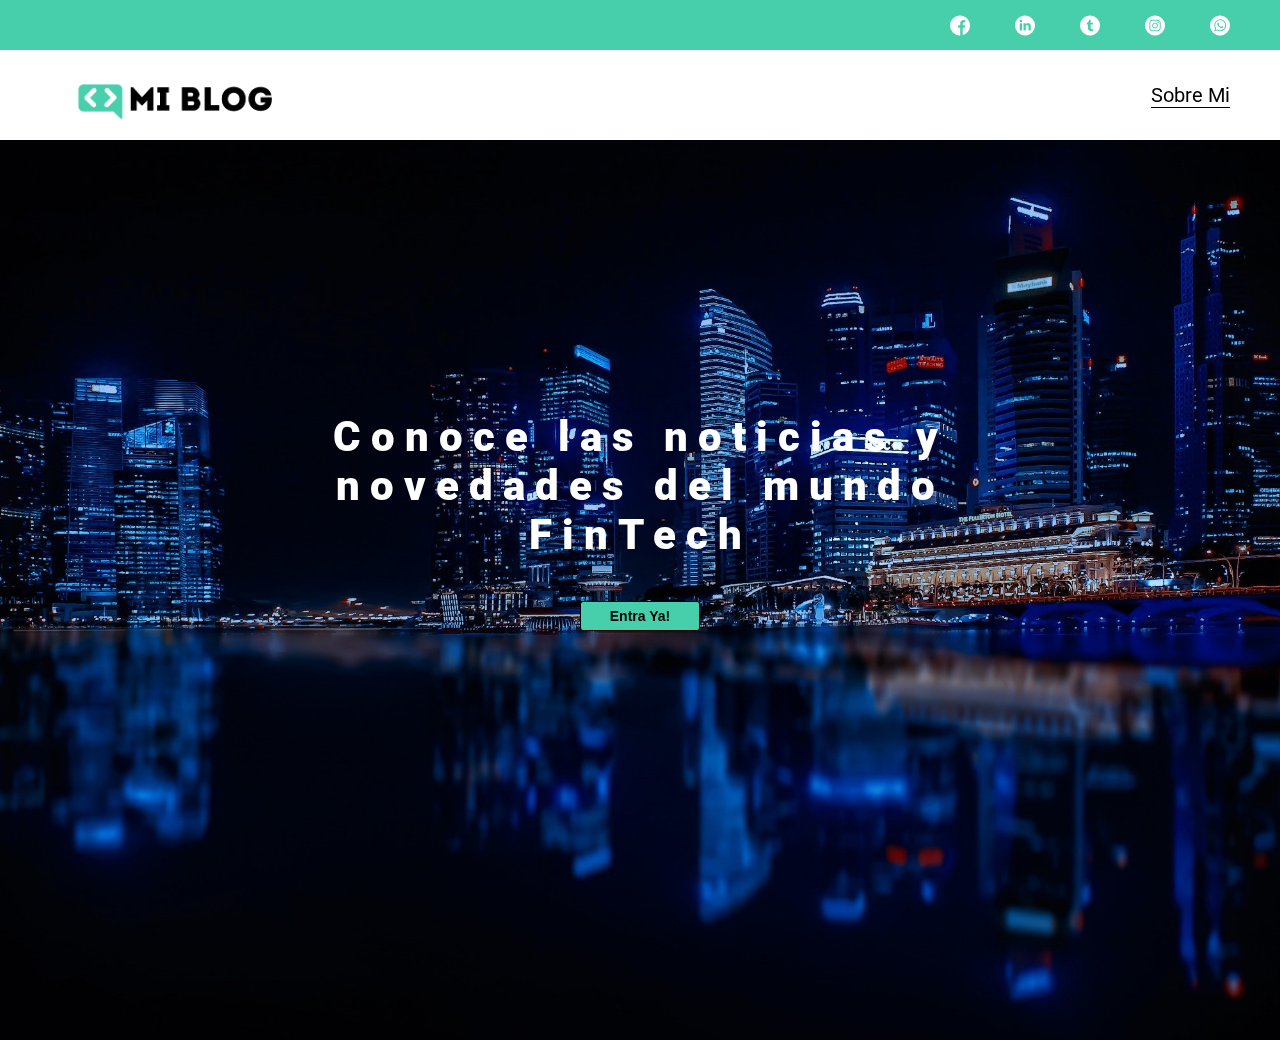
<file: index.html>
<!DOCTYPE html>
<html lang="en">
<head>
    <meta charset="UTF-8">
    <meta name="viewport" content="width=device-width, initial-scale=1.0">
    <meta http-equiv="X-UA-Compatible" content="ie=edge">
    <title>Mi Blog</title>
    <link rel="stylesheet" href="./css/main.css">
    <link rel="stylesheet" href="./css/font/flaticon.css">
    <link rel="stylesheet" href="./css/media-queries.css">
</head>
<body>
    <header class="header">
        <section class="header__redes">
            <div class="header__redes--icons">
                <a href="/"><span class="flaticon-001-facebook"></span></a>
                <a href="/"><span class="flaticon-010-linkedin"></span></a>
                <a href="/"><span class="flaticon-002-twitter"></span></a>
                <a href="/"><span class="flaticon-011-instagram"></span></a>
                <a href="/"><span class="flaticon-003-whatsapp"></span></a>
            </div>
        </section>
        <nav class="header__menu">
            <section class="header__menu--logo">
                <a href="index.html"> <img src="./assets/img/Logo-negro.png" alt="Logo de mi Blog"> </a>
            </section>
            <section class="header__menu--sobremi">
                <a href="./perfil.html">Sobre Mi</a>
            </section>
        </nav>
    </header>
    <main class="main">
        <section class="main__container"> 
            <p class="main__container--titulo">
                Conoce las noticias y novedades del mundo FinTech
            </p>
            <button class="main__container--boton" >
                <a href="./blogs.html">Entra Ya!</a>    
            </button>
           </section> 
    </main>


    
</body>
</html>
</file>
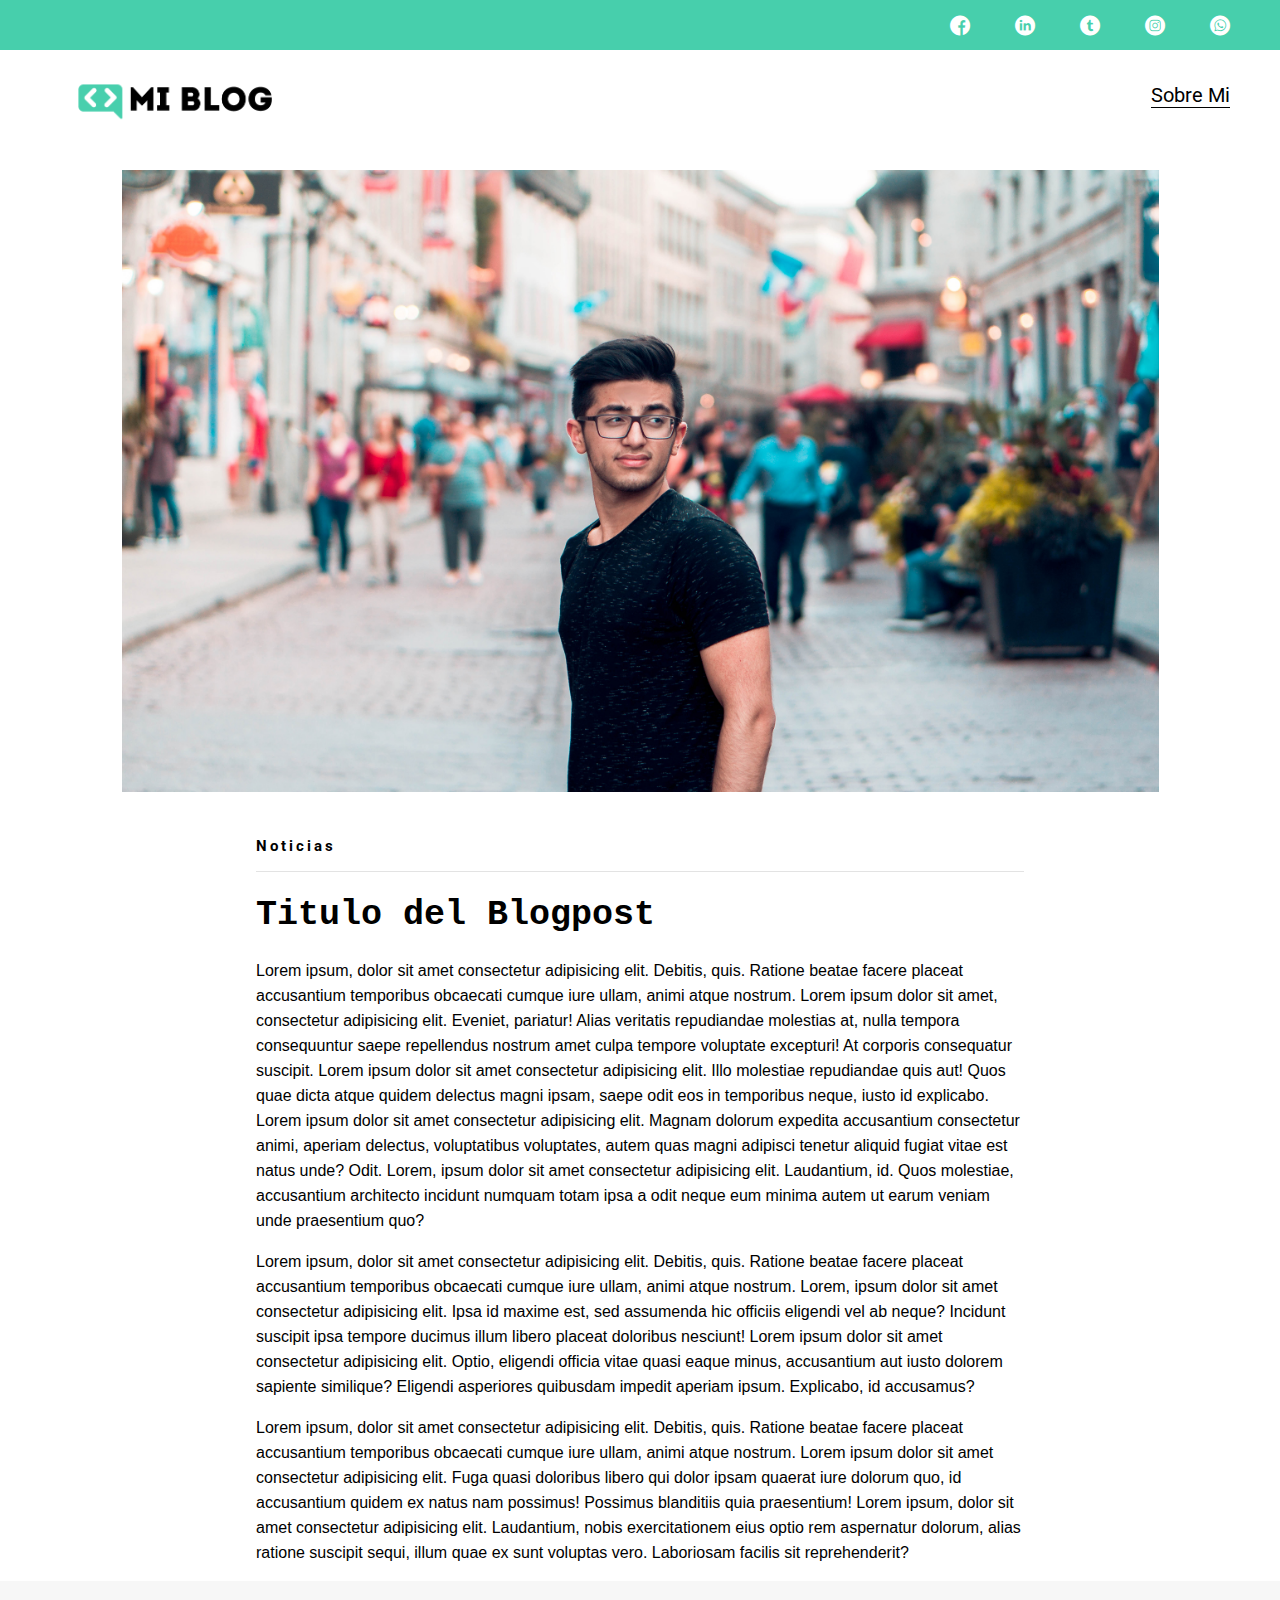
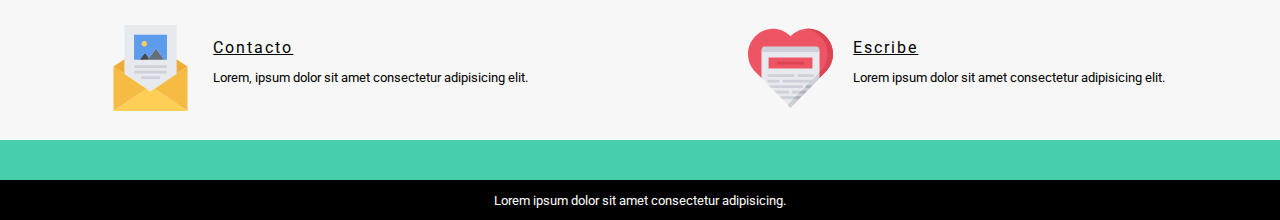
<file: blog.html>
<!DOCTYPE html>
<html lang="en">
<head>
    <meta charset="UTF-8">
    <meta name="viewport" content="width=device-width, initial-scale=1.0">
    <meta http-equiv="X-UA-Compatible" content="ie=edge">
    <title>Mi Blog</title>
    <link rel="stylesheet" href="./css/blog.css">
    <link rel="stylesheet" href="./css/font/flaticon.css">
    <link rel="stylesheet" href="./css/media-queries.css">
</head>
<body>
    <header class="header">
        <section class="header__redes">
            <div class="header__redes--icons">
                <a href="/"><span class="flaticon-001-facebook"></span></a>
                <a href="/"><span class="flaticon-010-linkedin"></span></a>
                <a href="/"><span class="flaticon-002-twitter"></span></a>
                <a href="/"><span class="flaticon-011-instagram"></span></a>
                <a href="/"><span class="flaticon-003-whatsapp"></span></a>
            </div>
        </section>
        <nav class="header__menu">
            <section class="header__menu--logo">
                <a href="index.html"> <img src="./assets/img/Logo-negro.png" alt="Logo de mi Blog"> </a>
            </section>
            <section class="header__menu--sobremi">
                <a href="perfil.html">Sobre Mi</a>
            </section>
        </nav>
    </header>
    <main class="blog__container">
        <section class="main_image">
            <img src="./assets/img/warren-wong-iOWry_4xGmc-unsplash.jpg" alt="">
        </section>
        <section class="noti_titulo">
            <h3>Noticias</h3>
        </section>
        <section class="main_blog">
            <h1>Titulo del Blogpost</h1>
            <div class="parrafos">
                <p>Lorem ipsum, dolor sit amet consectetur adipisicing elit. Debitis, quis. Ratione beatae facere placeat accusantium temporibus obcaecati cumque iure ullam, animi atque nostrum. Lorem ipsum dolor sit amet, consectetur adipisicing elit. Eveniet, pariatur! Alias veritatis repudiandae molestias at, nulla tempora consequuntur saepe repellendus nostrum amet culpa tempore voluptate excepturi! At corporis consequatur suscipit. Lorem ipsum dolor sit amet consectetur adipisicing elit. Illo molestiae repudiandae quis aut! Quos quae dicta atque quidem delectus magni ipsam, saepe odit eos in temporibus neque, iusto id explicabo. Lorem ipsum dolor sit amet consectetur adipisicing elit. Magnam dolorum expedita accusantium consectetur animi, aperiam delectus, voluptatibus voluptates, autem quas magni adipisci tenetur aliquid fugiat vitae est natus unde? Odit. Lorem, ipsum dolor sit amet consectetur adipisicing elit. Laudantium, id. Quos molestiae, accusantium architecto incidunt numquam totam ipsa a odit neque eum minima autem ut earum veniam unde praesentium quo?</div></p>
                <p>Lorem ipsum, dolor sit amet consectetur adipisicing elit. Debitis, quis. Ratione beatae facere placeat accusantium temporibus obcaecati cumque iure ullam, animi atque nostrum. Lorem, ipsum dolor sit amet consectetur adipisicing elit. Ipsa id maxime est, sed assumenda hic officiis eligendi vel ab neque? Incidunt suscipit ipsa tempore ducimus illum libero placeat doloribus nesciunt! Lorem ipsum dolor sit amet consectetur adipisicing elit. Optio, eligendi officia vitae quasi eaque minus, accusantium aut iusto dolorem sapiente similique? Eligendi asperiores quibusdam impedit aperiam ipsum. Explicabo, id accusamus?</p>
                <p>Lorem ipsum, dolor sit amet consectetur adipisicing elit. Debitis, quis. Ratione beatae facere placeat accusantium temporibus obcaecati cumque iure ullam, animi atque nostrum. Lorem ipsum dolor sit amet consectetur adipisicing elit. Fuga quasi doloribus libero qui dolor ipsam quaerat iure dolorum quo, id accusantium quidem ex natus nam possimus! Possimus blanditiis quia praesentium! Lorem ipsum, dolor sit amet consectetur adipisicing elit. Laudantium, nobis exercitationem eius optio rem aspernatur dolorum, alias ratione suscipit sequi, illum quae ex sunt voluptas vero. Laboriosam facilis sit reprehenderit?</p>
            </div>
        </section>
        <section class="main_contacto">
            <div class="main_contacto--contacto">
                <img src="./assets/icons/013-newsletter.svg" alt="">
                <div class="info">
                    <a href="./">Contacto</a>
                    <p>Lorem, ipsum dolor sit amet consectetur adipisicing elit. </p>
                </div>
            </div>
            <div class="main__contacto--escribe">
                <img src="./assets/icons/006-like.svg" alt="">
                <div class="info">
                    <a href="./">Escribe</a>
                    <p>Lorem ipsum dolor sit amet consectetur adipisicing elit. </p>
                </div>
            </div>
        </section>
    </main>
    <footer class="footer">
        <div class="footer__granja"></div>
        <div class="footer__final">Lorem ipsum dolor sit amet consectetur adipisicing.</div>
    </footer>  
</body>
</html>
</file>
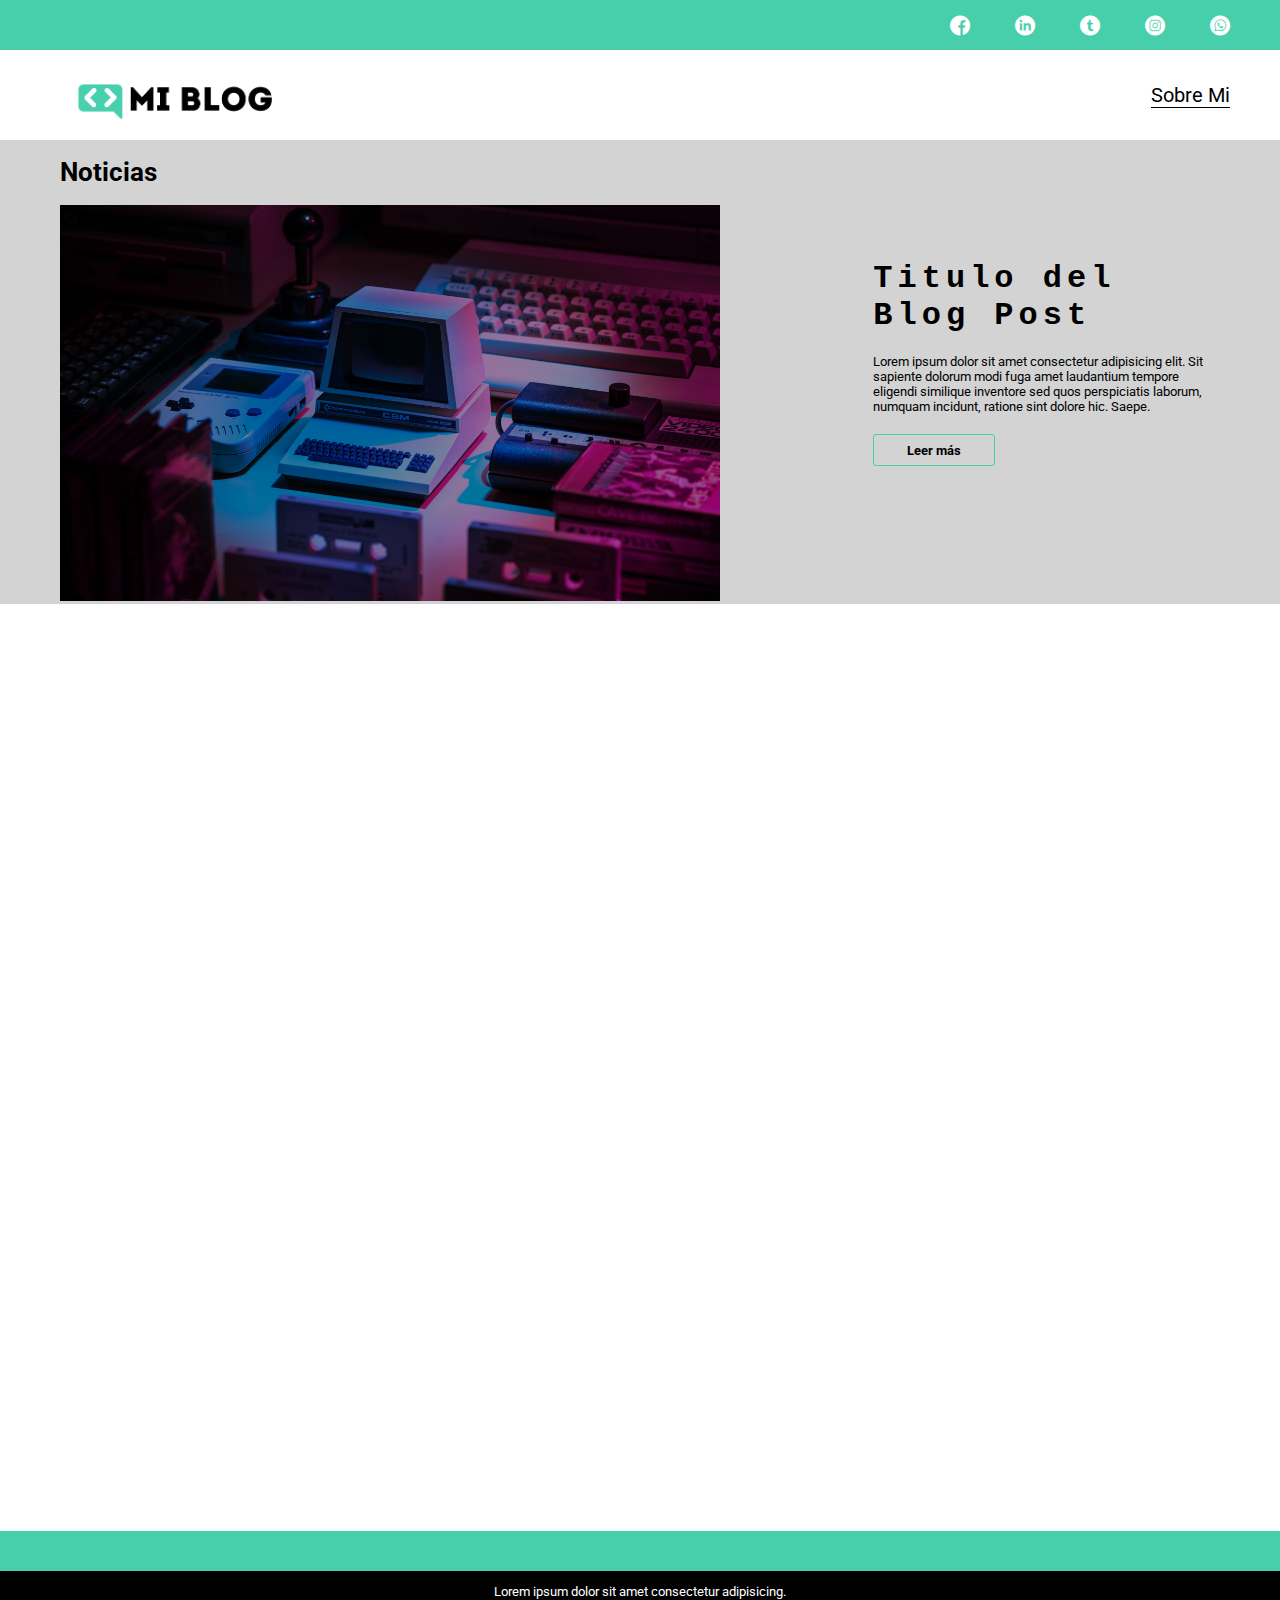
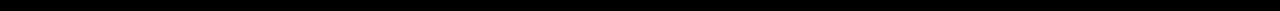
<file: blogs.html>
<!DOCTYPE html>
<html lang="en">
<head>
    <meta charset="UTF-8">
    <meta name="viewport" content="width=device-width, initial-scale=1.0">
    <meta http-equiv="X-UA-Compatible" content="ie=edge">
    <title>Mi Blog</title>
    <link rel="stylesheet" href="./css/blogs.css">
    <link rel="stylesheet" href="./css/font/flaticon.css">
    <link rel="stylesheet" href="./css/media-queries.css">
</head>
<body>
    <header class="header">
        <section class="header__redes">
            <div class="header__redes--icons">
                <a href="/"><span class="flaticon-001-facebook"></span></a>
                <a href="/"><span class="flaticon-010-linkedin"></span></a>
                <a href="/"><span class="flaticon-002-twitter"></span></a>
                <a href="/"><span class="flaticon-011-instagram"></span></a>
                <a href="/"><span class="flaticon-003-whatsapp"></span></a>
            </div>
        </section>
        <nav class="header__menu">
            <section class="header__menu--logo">
                <a href="index.html"> <img src="./assets/img/Logo-negro.png" alt="Logo de mi Blog"> </a>
            </section>
            <section class="header__menu--sobremi">
                <a href="perfil.html">Sobre Mi</a>
            </section>
        </nav>
    </header>
    <main class="main__blogs"> 
        <section class="main__blogs--titulo"> 
            <div class="main__blogs--titulo--column_1">
                <h1>Noticias</h1>
                    <img class="main__blogs--column_1--img" src="./assets/img/lorenzo-herrera-p0j-mE6mGo4-unsplash-2.png" alt="">
            </div>
            <div class="main__blogs--titulo--column_2">
                <h1>Titulo del Blog Post</h1>
                <p>Lorem ipsum dolor sit amet consectetur adipisicing elit. Sit sapiente dolorum modi fuga amet laudantium tempore eligendi similique inventore sed quos perspiciatis laborum, numquam incidunt, ratione sint dolore hic. Saepe.</p>
                <a href="./blog.html">Leer más</a>
            </div>
        </section> 
         <!-- <section class="main__blogs--ultimos"> 
                <div class="ultimos__titulo">
                    <h1>Ultimos Blogs</h1>
                </div>
                <div class="blogPost_1 Post">
                    <img src="./assets/img/uriel-soberanes-MxVkWPiJALs-unsplash.jpg" alt="">
                    <h1>Titulo del Post</h1>
                    <p>Lorem, ipsum dolor sit amet consectetur adipisicing elit. Reiciendis dolore voluptas, dicta provident ipsum obcaecati, dolor modi quaerat numquam facere harum ducimus rerum quo cum impedit maxime nemo nihil error.</p>
                    <a href="/">Leer más</a>
                </div>
                <div class="blogPost_2 Post">
                        <img src="./assets/img/lorenzo-herrera-p0j-mE6mGo4-unsplash-2.png" alt="">
                        <h1>Titulo del Post</h1>
                        <p>Lorem, ipsum dolor sit amet consectetur adipisicing elit. Reiciendis dolore voluptas, dicta provident ipsum obcaecati, dolor modi quaerat numquam facere harum ducimus rerum quo cum impedit maxime nemo nihil error.</p>
                        <a href="/">Leer más</a>
                </div>
                <div class="blogPost_3 Post">
                        <img src="./assets/img/glenn-carstens-peters-npxXWgQ33ZQ-unsplash-2.png" alt="">
                        <h1>Titulo del Post</h1>
                        <p>Lorem, ipsum dolor sit amet consectetur adipisicing elit. Reiciendis dolore voluptas, dicta provident ipsum obcaecati, dolor modi quaerat numquam facere harum ducimus rerum quo cum impedit maxime nemo nihil error.</p>
                        <a href="/">Leer más</a>
                </div>
                <div class="blogPost_4 Post">
                        <img src="./assets/img/glenn-carstens-peters-npxXWgQ33ZQ-unsplash.jpg" alt="">
                        <h1>Titulo del Post</h1>
                        <p>Lorem, ipsum dolor sit amet consectetur adipisicing elit. Reiciendis dolore voluptas, dicta provident ipsum obcaecati, dolor modi quaerat numquam facere harum ducimus rerum quo cum impedit maxime nemo nihil error.</p>
                        <a href="/">Leer más</a>
                </div>
                <div class="blogPost_5 Post">
                        <img src="./assets/img/warren-wong-iOWry_4xGmc-unsplash.jpg" alt="">
                        <h1>Titulo del Post</h1>
                        <p>Lorem, ipsum dolor sit amet consectetur adipisicing elit. Reiciendis dolore voluptas, dicta provident ipsum obcaecati, dolor modi quaerat numquam facere harum ducimus rerum quo cum impedit maxime nemo nihil error.</p>
                        <a href="/">Leer más</a>
                </div>
                <div class="blogPost_6 Post">
                        <img src="./assets/img/dose-media-DiTiYQx0mh4-unsplash.jpg" alt="">
                        <h1>Titulo del Post</h1>
                        <p>Lorem, ipsum dolor sit amet consectetur adipisicing elit. Reiciendis dolore voluptas, dicta provident ipsum obcaecati, dolor modi quaerat numquam facere harum ducimus rerum quo cum impedit maxime nemo nihil error.</p>
                        <a href="/">Leer más</a>
                </div>
        </section> -->
    </main>
    <footer class="footer">
        <div class="footer__granja"></div>
        <div class="footer__final">Lorem ipsum dolor sit amet consectetur adipisicing.</div>
    </footer> 
</body>
</html>
</file>
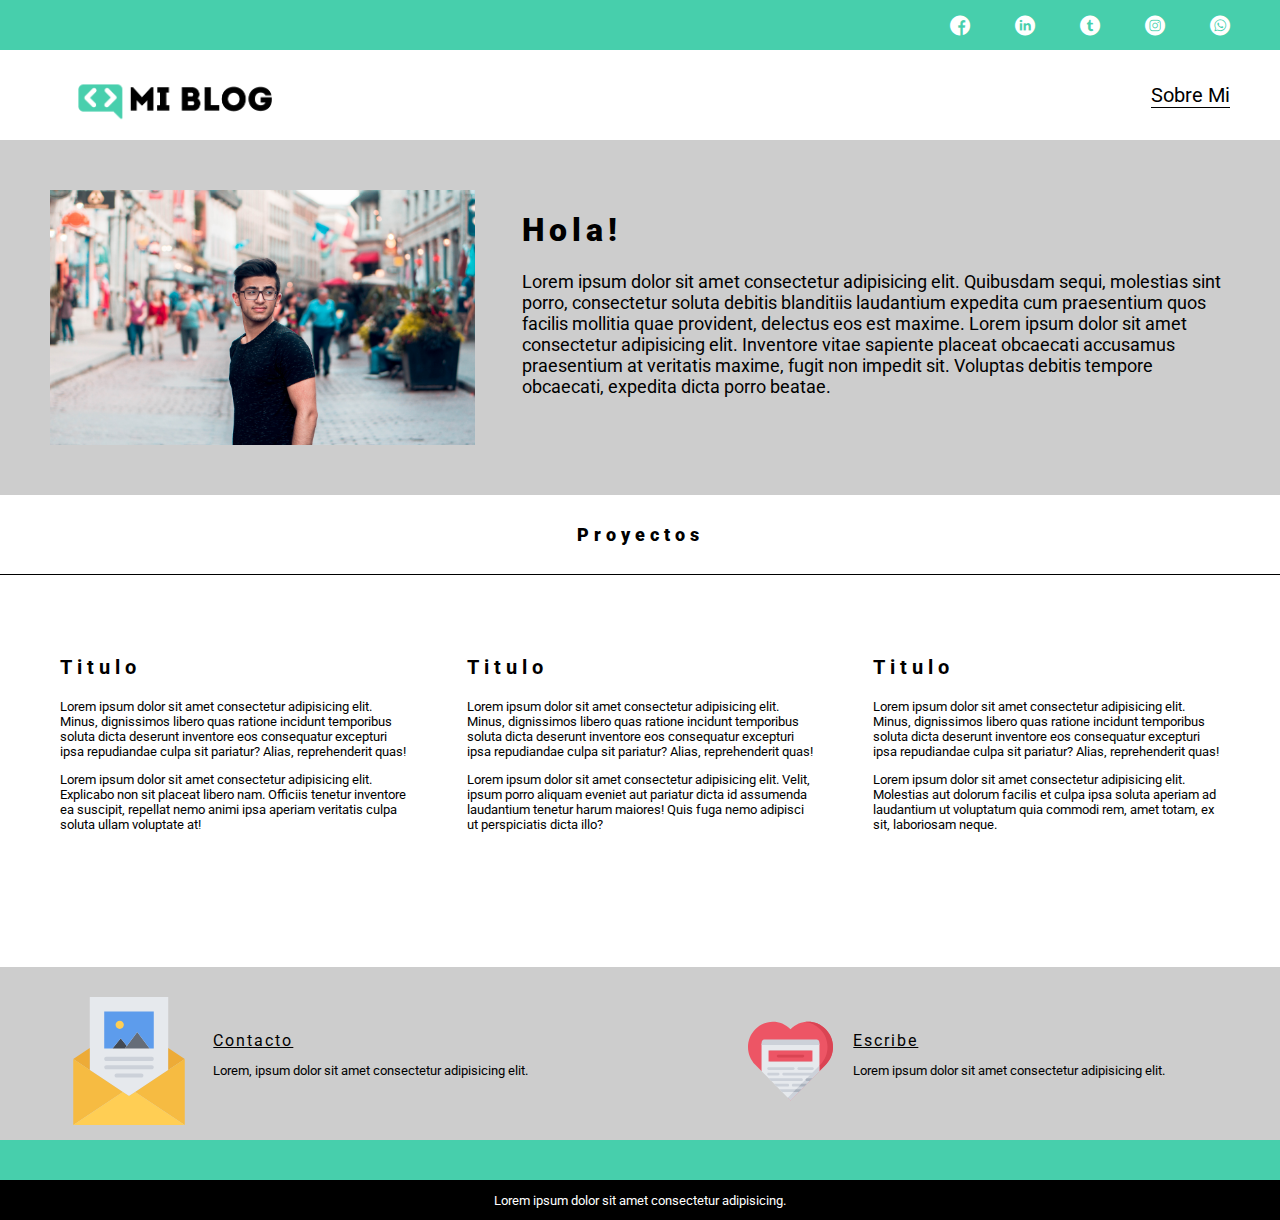
<file: perfil.html>
<!DOCTYPE html>
<html lang="en">
<head>
    <meta charset="UTF-8">
    <meta name="viewport" content="width=device-width, initial-scale=1.0">
    <meta http-equiv="X-UA-Compatible" content="ie=edge">
    <title>Mi Blog</title>
    <link rel="stylesheet" href="./css/perfil.css">
    <link rel="stylesheet" href="./css/font/flaticon.css">
    <link rel="stylesheet" href="./css/media-queries.css">
</head>
<body>
    <header class="header">
        <section class="header__redes">
            <div class="header__redes--icons">
                <a href="/"><span class="flaticon-001-facebook"></span></a>
                <a href="/"><span class="flaticon-010-linkedin"></span></a>
                <a href="/"><span class="flaticon-002-twitter"></span></a>
                <a href="/"><span class="flaticon-011-instagram"></span></a>
                <a href="/"><span class="flaticon-003-whatsapp"></span></a>
            </div>
        </section>
        <nav class="header__menu">
            <section class="header__menu--logo">
                <a href="index.html"> <img src="./assets/img/Logo-negro.png" alt="Logo de mi Blog"> </a>
            </section>
            <section class="header__menu--sobremi">
                <a href="perfil.html">Sobre Mi</a>
            </section>
        </nav>
    </header>
    <main class="main__container">
        <section class="main_perfil">
            <div class="imagen_principal">
                <img src="./assets/img/warren-wong-iOWry_4xGmc-unsplash.jpg" alt="">
            </div>

            <div class="descripcion">
                <h1>Hola!</h1>    
                <p> Lorem ipsum dolor sit amet consectetur adipisicing elit. Quibusdam sequi, molestias sint porro, consectetur soluta debitis blanditiis laudantium expedita cum praesentium quos facilis mollitia quae provident, delectus eos est maxime. Lorem ipsum dolor sit amet consectetur adipisicing elit. Inventore vitae sapiente placeat obcaecati accusamus praesentium at veritatis maxime, fugit non impedit sit. Voluptas debitis tempore obcaecati, expedita dicta porro beatae.</p>
               </div>
        </section>
         <section class="main_blogs">
            <div class="proyectos__titulos">Proyectos</div>
            <div class="proyectos__items">
                <article class="proyectos__items--articulo">
                    <h3>Titulo</h3>
                    <p>Lorem ipsum dolor sit amet consectetur adipisicing elit. Minus, dignissimos libero quas ratione incidunt temporibus soluta dicta deserunt inventore eos consequatur excepturi ipsa repudiandae culpa sit pariatur? Alias, reprehenderit quas!</p>
                    <p>Lorem ipsum dolor sit amet consectetur adipisicing elit. Explicabo non sit placeat libero nam. Officiis tenetur inventore ea suscipit, repellat nemo animi ipsa aperiam veritatis culpa soluta ullam voluptate at!</p>
                </article>
                <article class="proyectos__items--articulo">
                    <h3>Titulo</h3>
                    <p>Lorem ipsum dolor sit amet consectetur adipisicing elit. Minus, dignissimos libero quas ratione incidunt temporibus soluta dicta deserunt inventore eos consequatur excepturi ipsa repudiandae culpa sit pariatur? Alias, reprehenderit quas!</p>
                    <p>Lorem ipsum dolor sit amet consectetur adipisicing elit. Velit, ipsum porro aliquam eveniet aut pariatur dicta id assumenda laudantium tenetur harum maiores! Quis fuga nemo adipisci ut perspiciatis dicta illo?</p>
                </article>
                <article class="proyectos__items--articulo">
                    <h3>Titulo</h3>
                    <p>Lorem ipsum dolor sit amet consectetur adipisicing elit. Minus, dignissimos libero quas ratione incidunt temporibus soluta dicta deserunt inventore eos consequatur excepturi ipsa repudiandae culpa sit pariatur? Alias, reprehenderit quas!</p>
                    <p>Lorem ipsum dolor sit amet consectetur adipisicing elit. Molestias aut dolorum facilis et culpa ipsa soluta aperiam ad laudantium ut voluptatum quia commodi rem, amet totam, ex sit, laboriosam neque.</p>
                </article>
            </div>
        </section>
        <section class="main_contacto">
                <div class="main_contacto--contacto">
                    <img src="./assets/icons/013-newsletter.svg" alt="">
                    <div class="info">
                        <a href="./">Contacto</a>
                        <p>Lorem, ipsum dolor sit amet consectetur adipisicing elit. </p>
                    </div>
                </div>
                <div class="main__contacto--escribe">
                    <img src="./assets/icons/006-like.svg" alt="">
                    <div class="info">
                        <a href="./">Escribe</a>
                        <p>Lorem ipsum dolor sit amet consectetur adipisicing elit. </p>
                    </div>
                </div>
            </section>

    </main>
    <footer class="footer">
        <div class="footer__granja"></div>
        <div class="footer__final">Lorem ipsum dolor sit amet consectetur adipisicing.</div>
    </footer>  
</body>
</html>
</file>
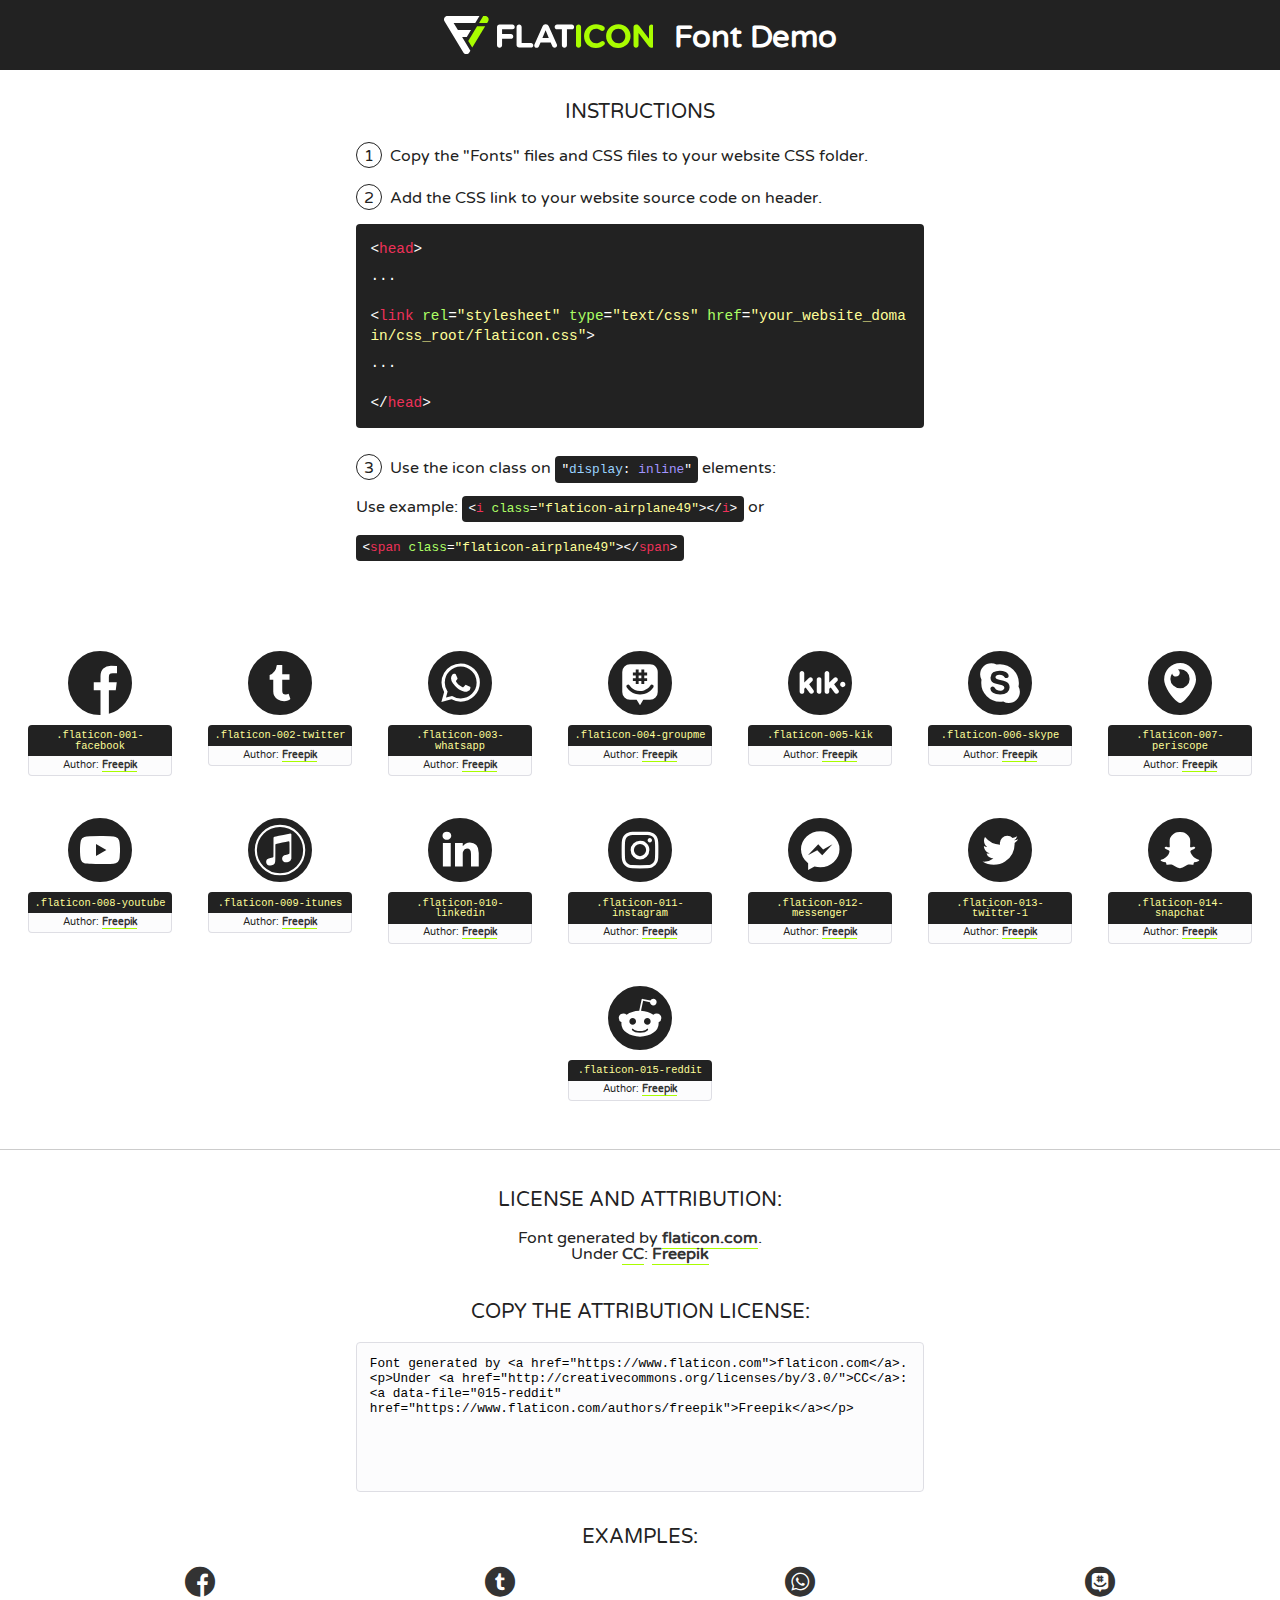
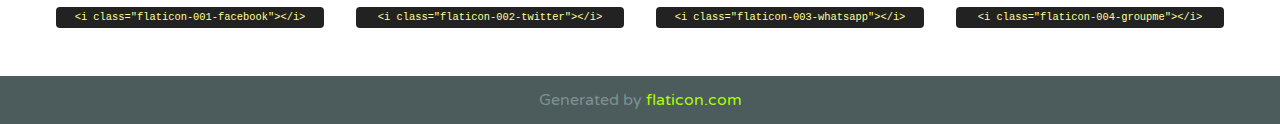
<file: css/font/flaticon.html>
<!DOCTYPE html>
<!--
  Flaticon icon font: Flaticon
  Creation date: 20/12/2018 09:27
-->
<html>
<!DOCTYPE html>
<html>

<head>
    <title>Flaticon WebFont</title>
    <link href="http://fonts.googleapis.com/css?family=Varela+Round" rel="stylesheet" type="text/css" />
    <link rel="stylesheet" type="text/css" href="flaticon.css">
    <meta charset="UTF-8">
    <style>
    html, body, div, span, applet, object, iframe,
    h1, h2, h3, h4, h5, h6, p, blockquote, pre,
    a, abbr, acronym, address, big, cite, code,
    del, dfn, em, img, ins, kbd, q, s, samp,
    small, strike, strong, sub, sup, tt, var,
    b, u, i, center,
    dl, dt, dd, ol, ul, li,
    fieldset, form, label, legend,
    table, caption, tbody, tfoot, thead, tr, th, td,
    article, aside, canvas, details, embed, 
    figure, figcaption, footer, header, hgroup, 
    menu, nav, output, ruby, section, summary,
    time, mark, audio, video {
        margin: 0;
        padding: 0;
        border: 0;
        font-size: 100%;
        font: inherit;
        vertical-align: baseline;
    }
    /* HTML5 display-role reset for older browsers */
    article, aside, details, figcaption, figure, 
    footer, header, hgroup, menu, nav, section {
        display: block;
    }
    body {
        line-height: 1;
    }
    ol, ul {
        list-style: none;
    }
    blockquote, q {
        quotes: none;
    }
    blockquote:before, blockquote:after,
    q:before, q:after {
        content: '';
        content: none;
    }
    table {
        border-collapse: collapse;
        border-spacing: 0;
    }
    body {
        font-family: 'Varela Round', Helvetica, Arial, sans-serif;
        font-size: 16px;
        color: #222;
    }
    a {
        color: #333;
        border-bottom: 1px solid #a9fd00;
        font-weight: bold;
        text-decoration: none;
    }
    * {
        -moz-box-sizing: border-box;
        -webkit-box-sizing: border-box;
        box-sizing: border-box;
        margin: 0;
        padding: 0;
    }
    [class^="flaticon-"]:before, [class*=" flaticon-"]:before, [class^="flaticon-"]:after, [class*=" flaticon-"]:after {
        font-family: Flaticon;
        font-size: 30px;
        font-style: normal;
        margin-left: 20px;
        color: #333;
    }
    .wrapper {
        max-width: 600px;
        margin: auto;
        padding: 0 1em;
    }
    .title {
        font-size: 1.25em;
        text-align: center;
        margin-bottom: 1em;
        text-transform: uppercase;
    }
    header {
        text-align: center;
        background-color: #222;
        color: #fff;
        padding: 1em;
    }
    header .logo {
        width: 210px;
        height: 38px;
        display: inline-block;
        vertical-align: middle;
        margin-right: 1em;
        border: none;
    }
    header strong {
        font-size: 1.95em;
        font-weight: bold;
        vertical-align: middle;
        margin-top: 5px;
        display: inline-block;
    }
    .demo {
        margin: 2em auto;
        line-height: 1.25em;
    }
    .demo ul li {
        margin-bottom: 1em;
    }
    .demo ul li .num {
        color: #222;
        border-radius: 20px;
        display: inline-block;
        width: 26px;
        padding: 3px;
        height: 26px;
        text-align: center;
        margin-right: 0.5em;
        border: 1px solid #222;
    }
    .demo ul li code {
        background-color: #222;
        border-radius: 4px;
        padding: 0.25em 0.5em;
        display: inline-block;
        color: #fff;
        font-family: Consolas,Monaco,Lucida Console,Liberation Mono,DejaVu Sans Mono,Bitstream Vera Sans Mono,Courier New, monospace;
        font-weight: lighter;
        margin-top: 1em;
        font-size: 0.8em;
        word-break: break-all;
    }
    .demo ul li code.big {
        padding: 1em;
        font-size: 0.9em;
    }
    .demo ul li code .red {
        color: #EF3159;
    }
    .demo ul li code .green {
        color: #ACFF65;
    }
    .demo ul li code .yellow {
        color: #FFFF99;
    }
    .demo ul li code .blue {
        color: #99D3FF;
    }
    .demo ul li code .purple {
        color: #A295FF;
    }
    .demo ul li code .dots {
        margin-top: 0.5em;
        display: block;
    }
    #glyphs {
        border-bottom: 1px solid #ccc;
        padding: 2em 0;
        text-align: center;
    }
    .glyph {
        display: inline-block;
        width: 9em;
        margin: 1em;
        text-align: center;
        vertical-align: top;
        background: #FFF;
    }
    .glyph .glyph-icon {
        padding: 10px;
        display: block;
        font-family:"Flaticon";
        font-size: 64px;
        line-height: 1;
    }
    .glyph .glyph-icon:before {
        font-size: 64px;
        color: #222;
        margin-left: 0;
    }
    .class-name {
        font-size: 0.65em;
        background-color: #222;
        color: #fff;
        border-radius: 4px 4px 0 0;
        padding: 0.5em;
        color: #FFFF99;
        font-family: Consolas,Monaco,Lucida Console,Liberation Mono,DejaVu Sans Mono,Bitstream Vera Sans Mono,Courier New, monospace;
    }
    .author-name {
        font-size: 0.6em;
        background-color: #fcfcfd;
        border: 1px solid #DEDEE4;
        border-top: 0;
        border-radius: 0 0 4px 4px;
        padding: 0.5em;
    }
    .class-name:last-child {
        font-size: 10px;
        color:#888;
    }
    .class-name:last-child a {
        font-size: 10px;
        color:#555;
    }
    .class-name:last-child a:hover {
        color:#a9fd00;
    }
    .glyph > input {
        display: block;
        width: 100px;
        margin: 5px auto;
        text-align: center;
        font-size: 12px;
        cursor: text;
    }
    .glyph > input.icon-input {
        font-family:"Flaticon";
        font-size: 16px;
        margin-bottom: 10px;
    }
    .attribution .title {
        margin-top: 2em;
    }
    .attribution textarea {
        background-color: #fcfcfd;
        padding: 1em;
        border: none;
        box-shadow: none;
        border: 1px solid #DEDEE4;
        border-radius: 4px;
        resize: none;
        width: 100%;
        height: 150px;
        font-size: 0.8em;
        font-family: Consolas,Monaco,Lucida Console,Liberation Mono,DejaVu Sans Mono,Bitstream Vera Sans Mono,Courier New, monospace;
        -webkit-appearance: none;
    }
    .iconsuse {
        margin: 2em auto;
        text-align: center;
        max-width: 1200px;
    }
    .iconsuse:after {
        content: '';
        display: table;
        clear: both;
    }
    .iconsuse .image {
        float: left;
        width: 25%;
        padding: 0 1em;
    }
    .iconsuse .image p {
        margin-bottom: 1em;
    }
    .iconsuse .image span {
        display: block;
        font-size: 0.65em;
        background-color: #222;
        color: #fff;
        border-radius: 4px;
        padding: 0.5em;
        color: #FFFF99;
        margin-top: 1em;
        font-family: Consolas,Monaco,Lucida Console,Liberation Mono,DejaVu Sans Mono,Bitstream Vera Sans Mono,Courier New, monospace;
    }
    #footer {
        text-align: center;
        background-color: #4C5B5C;
        color: #7c9192;
        padding: 1em;
    }
    #footer a {
        border: none;
        color: #a9fd00;
        font-weight: normal;
    }
    @media (max-width: 960px) {
        .iconsuse .image {
            width: 50%;
        }
    }
    @media (max-width: 560px) {
        .iconsuse .image {
            width: 100%;
        }
    }
    </style>
</head>

<body class="characters-off">

    <header>
        <a href="https://www.flaticon.com" target="_blank" class="logo">
            <svg version="1.1" xmlns="http://www.w3.org/2000/svg" xmlns:xlink="http://www.w3.org/1999/xlink" xmlns:a="http://ns.adobe.com/AdobeSVGViewerExtensions/3.0/" viewBox="0 0 560.875 102.036" enable-background="new 0 0 560.875 102.036" xml:space="preserve">
                <defs>
                </defs>
                <g>
                    <g class="letters">
                        <path fill="#ffffff" d="M141.596,29.675c0-3.777,2.985-6.767,6.764-6.767h34.438c3.426,0,6.15,2.728,6.15,6.15
                        c0,3.43-2.724,6.149-6.15,6.149h-27.674v13.091h23.719c3.429,0,6.151,2.724,6.151,6.15c0,3.43-2.723,6.149-6.151,6.149h-23.719
                        v17.574c0,3.773-2.986,6.761-6.764,6.761c-3.779,0-6.764-2.989-6.764-6.761V29.675z"></path>
                        <path fill="#ffffff" d="M193.844,29.149c0-3.781,2.985-6.767,6.764-6.767c3.776,0,6.763,2.985,6.763,6.767v42.957h25.039
                        c3.426,0,6.149,2.726,6.149,6.153c0,3.425-2.723,6.15-6.149,6.15h-31.802c-3.779,0-6.764-2.986-6.764-6.768V29.149z"></path>
                        <path fill="#ffffff" d="M241.891,75.71l21.438-48.407c1.492-3.341,4.215-5.357,7.906-5.357h0.792
                        c3.686,0,6.323,2.017,7.815,5.357l21.439,48.407c0.436,0.967,0.701,1.845,0.701,2.723c0,3.602-2.809,6.501-6.414,6.501
                        c-3.161,0-5.269-1.845-6.499-4.655l-4.132-9.661h-27.059l-4.301,10.102c-1.144,2.631-3.426,4.214-6.237,4.214
                        c-3.517,0-6.24-2.81-6.24-6.325C241.1,77.64,241.451,76.677,241.891,75.71z M279.932,58.666l-8.521-20.297l-8.526,20.297H279.932
                        z"></path>
                        <path fill="#ffffff" d="M314.864,35.387H301.86c-3.429,0-6.239-2.813-6.239-6.238c0-3.429,2.811-6.24,6.239-6.24h39.533
                        c3.426,0,6.237,2.811,6.237,6.24c0,3.425-2.811,6.238-6.237,6.238h-13.001v42.785c0,3.773-2.99,6.761-6.764,6.761
                        c-3.779,0-6.764-2.989-6.764-6.761V35.387z"></path>
                        <path fill="#A9FD00" d="M352.615,29.149c0-3.781,2.985-6.767,6.767-6.767c3.774,0,6.761,2.985,6.761,6.767v49.024
                        c0,3.773-2.987,6.761-6.761,6.761c-3.781,0-6.767-2.989-6.767-6.761V29.149z"></path>
                        <path fill="#A9FD00" d="M374.132,53.836v-0.179c0-17.481,13.178-31.801,32.065-31.801c9.22,0,15.459,2.458,20.557,6.238
                        c1.402,1.054,2.637,2.985,2.637,5.357c0,3.692-2.985,6.59-6.681,6.59c-1.845,0-3.071-0.702-4.044-1.319
                        c-3.776-2.813-7.729-4.393-12.562-4.393c-10.364,0-17.831,8.611-17.831,19.154v0.173c0,10.542,7.291,19.329,17.831,19.329
                        c5.715,0,9.492-1.756,13.359-4.834c1.049-0.874,2.458-1.491,4.039-1.491c3.429,0,6.325,2.813,6.325,6.236
                        c0,2.106-1.056,3.78-2.282,4.834c-5.539,4.834-12.036,7.733-21.878,7.733C387.572,85.464,374.132,71.493,374.132,53.836z"></path>
                        <path fill="#A9FD00" d="M433.009,53.836v-0.179c0-17.481,13.79-31.801,32.766-31.801c18.981,0,32.592,14.143,32.592,31.628v0.173
                        c0,17.483-13.785,31.807-32.769,31.807C446.625,85.464,433.009,71.32,433.009,53.836z M484.224,53.836v-0.179
                        c0-10.539-7.725-19.326-18.626-19.326c-10.893,0-18.449,8.611-18.449,19.154v0.173c0,10.542,7.73,19.329,18.626,19.329
                        C476.676,72.986,484.224,64.378,484.224,53.836z"></path>
                        <path fill="#A9FD00" d="M506.233,29.321c0-3.774,2.99-6.763,6.767-6.763h1.401c3.252,0,5.183,1.583,7.029,3.953l26.093,34.265
                        V29.059c0-3.692,2.99-6.677,6.681-6.677c3.683,0,6.671,2.985,6.671,6.677v48.934c0,3.78-2.987,6.765-6.764,6.765h-0.436
                        c-3.257,0-5.188-1.581-7.034-3.953l-27.056-35.492v32.944c0,3.687-2.985,6.676-6.678,6.676c-3.683,0-6.673-2.989-6.673-6.676
                        V29.321z"></path>
                    </g>
                    <g class="insignia">
                        <path fill="#ffffff" d="M48.372,56.137h12.517l11.156-18.537H37.186L25.688,18.539h57.825L94.668,0H9.271
                        C5.925,0,2.842,1.801,1.198,4.716c-1.644,2.907-1.593,6.482,0.134,9.343l50.38,83.501c1.678,2.781,4.689,4.476,7.938,4.476
                        c3.246,0,6.257-1.695,7.935-4.476l2.898-4.804L48.372,56.137z"></path>
                        <g class="i">
                            <path fill="#A9FD00" d="M93.575,18.539h0.031v0.004l21.652,0.004l2.705-4.488c1.727-2.861,1.778-6.436,0.133-9.343
                            C116.454,1.801,113.371,0,110.026,0h-5.294L93.575,18.539z"></path>
                            <polygon fill="#A9FD00" points="88.291,27.356 64.725,66.486 75.519,84.404 109.942,27.356"></polygon>
                        </g>
                    </g>
                </g>
            </svg>
        </a>
        <strong>Font Demo</strong>
    </header>


    <section class="demo wrapper">

        <p class="title">Instructions</p>

        <ul>
            <li>
                <span class="num">1</span>Copy the "Fonts" files and CSS files to your website CSS folder.
            </li>
            <li>
                <span class="num">2</span>Add the CSS link to your website source code on header.
                <code class="big">
                    &lt;<span class="red">head</span>&gt;
                    <br/><span class="dots">...</span>
                    <br/>&lt;<span class="red">link</span> <span class="green">rel</span>=<span class="yellow">"stylesheet"</span> <span class="green">type</span>=<span class="yellow">"text/css"</span> <span class="green">href</span>=<span class="yellow">"your_website_domain/css_root/flaticon.css"</span>&gt;
                    <br/><span class="dots">...</span>
                    <br/>&lt;/<span class="red">head</span>&gt;
                </code>
            </li>

            <li>
                <p>
                    <span class="num">3</span>Use the icon class on <code>"<span class="blue">display</span>:<span class="purple"> inline</span>"</code> elements:
                    <br />
                    Use example: <code>&lt;<span class="red">i</span> <span class="green">class</span>=<span class="yellow">&quot;flaticon-airplane49&quot;</span>&gt;&lt;/<span class="red">i</span>&gt;</code> or <code>&lt;<span class="red">span</span> <span class="green">class</span>=<span class="yellow">&quot;flaticon-airplane49&quot;</span>&gt;&lt;/<span class="red">span</span>&gt;</code>
            </li>
        </ul>

    </section>




   <section id="glyphs">          
    
      
        <div class="glyph"><div class="glyph-icon flaticon-001-facebook"></div>
            <div class="class-name">.flaticon-001-facebook</div>
            <div class="author-name">Author: <a data-file="001-facebook" href="https://www.flaticon.com/authors/freepik">Freepik</a> </div> 
        </div>        
        
        <div class="glyph"><div class="glyph-icon flaticon-002-twitter"></div>
            <div class="class-name">.flaticon-002-twitter</div>
            <div class="author-name">Author: <a data-file="002-twitter" href="https://www.flaticon.com/authors/freepik">Freepik</a> </div> 
        </div>        
        
        <div class="glyph"><div class="glyph-icon flaticon-003-whatsapp"></div>
            <div class="class-name">.flaticon-003-whatsapp</div>
            <div class="author-name">Author: <a data-file="003-whatsapp" href="https://www.flaticon.com/authors/freepik">Freepik</a> </div> 
        </div>        
        
        <div class="glyph"><div class="glyph-icon flaticon-004-groupme"></div>
            <div class="class-name">.flaticon-004-groupme</div>
            <div class="author-name">Author: <a data-file="004-groupme" href="https://www.flaticon.com/authors/freepik">Freepik</a> </div> 
        </div>        
        
        <div class="glyph"><div class="glyph-icon flaticon-005-kik"></div>
            <div class="class-name">.flaticon-005-kik</div>
            <div class="author-name">Author: <a data-file="005-kik" href="https://www.flaticon.com/authors/freepik">Freepik</a> </div> 
        </div>        
        
        <div class="glyph"><div class="glyph-icon flaticon-006-skype"></div>
            <div class="class-name">.flaticon-006-skype</div>
            <div class="author-name">Author: <a data-file="006-skype" href="https://www.flaticon.com/authors/freepik">Freepik</a> </div> 
        </div>        
        
        <div class="glyph"><div class="glyph-icon flaticon-007-periscope"></div>
            <div class="class-name">.flaticon-007-periscope</div>
            <div class="author-name">Author: <a data-file="007-periscope" href="https://www.flaticon.com/authors/freepik">Freepik</a> </div> 
        </div>        
        
        <div class="glyph"><div class="glyph-icon flaticon-008-youtube"></div>
            <div class="class-name">.flaticon-008-youtube</div>
            <div class="author-name">Author: <a data-file="008-youtube" href="https://www.flaticon.com/authors/freepik">Freepik</a> </div> 
        </div>        
        
        <div class="glyph"><div class="glyph-icon flaticon-009-itunes"></div>
            <div class="class-name">.flaticon-009-itunes</div>
            <div class="author-name">Author: <a data-file="009-itunes" href="https://www.flaticon.com/authors/freepik">Freepik</a> </div> 
        </div>        
        
        <div class="glyph"><div class="glyph-icon flaticon-010-linkedin"></div>
            <div class="class-name">.flaticon-010-linkedin</div>
            <div class="author-name">Author: <a data-file="010-linkedin" href="https://www.flaticon.com/authors/freepik">Freepik</a> </div> 
        </div>        
        
        <div class="glyph"><div class="glyph-icon flaticon-011-instagram"></div>
            <div class="class-name">.flaticon-011-instagram</div>
            <div class="author-name">Author: <a data-file="011-instagram" href="https://www.flaticon.com/authors/freepik">Freepik</a> </div> 
        </div>        
        
        <div class="glyph"><div class="glyph-icon flaticon-012-messenger"></div>
            <div class="class-name">.flaticon-012-messenger</div>
            <div class="author-name">Author: <a data-file="012-messenger" href="https://www.flaticon.com/authors/freepik">Freepik</a> </div> 
        </div>        
        
        <div class="glyph"><div class="glyph-icon flaticon-013-twitter-1"></div>
            <div class="class-name">.flaticon-013-twitter-1</div>
            <div class="author-name">Author: <a data-file="013-twitter-1" href="https://www.flaticon.com/authors/freepik">Freepik</a> </div> 
        </div>        
        
        <div class="glyph"><div class="glyph-icon flaticon-014-snapchat"></div>
            <div class="class-name">.flaticon-014-snapchat</div>
            <div class="author-name">Author: <a data-file="014-snapchat" href="https://www.flaticon.com/authors/freepik">Freepik</a> </div> 
        </div>        
        
        <div class="glyph"><div class="glyph-icon flaticon-015-reddit"></div>
            <div class="class-name">.flaticon-015-reddit</div>
            <div class="author-name">Author: <a data-file="015-reddit" href="https://www.flaticon.com/authors/freepik">Freepik</a> </div> 
        </div>        
        

    </section>



    <section class="attribution wrapper"   style="text-align:center;">

      <div class="title">License and attribution:</div><div class="attrDiv">Font generated by <a href="https://www.flaticon.com">flaticon.com</a>. <div><p>Under <a href="http://creativecommons.org/licenses/by/3.0/">CC</a>: <a data-file="015-reddit" href="https://www.flaticon.com/authors/freepik">Freepik</a></p>  </div>
      </div>
      <div class="title">Copy the Attribution License:</div>

    <textarea onclick="this.focus();this.select();">Font generated by &lt;a href=&quot;https://www.flaticon.com&quot;&gt;flaticon.com&lt;/a&gt;. <p>Under <a href="http://creativecommons.org/licenses/by/3.0/">CC</a>: <a data-file="015-reddit" href="https://www.flaticon.com/authors/freepik">Freepik</a></p>  
     </textarea>

    </section>

    <section class="iconsuse">

          <div class="title">Examples:</div>            
             
            <div class="image">
                <p>
                    <i class="glyph-icon flaticon-001-facebook"></i> 
                    <span>&lt;i class=&quot;flaticon-001-facebook&quot;&gt;&lt;/i&gt;</span>
                </p>
            </div>
            
            <div class="image">
                <p>
                    <i class="glyph-icon flaticon-002-twitter"></i> 
                    <span>&lt;i class=&quot;flaticon-002-twitter&quot;&gt;&lt;/i&gt;</span>
                </p>
            </div>
            
            <div class="image">
                <p>
                    <i class="glyph-icon flaticon-003-whatsapp"></i> 
                    <span>&lt;i class=&quot;flaticon-003-whatsapp&quot;&gt;&lt;/i&gt;</span>
                </p>
            </div>
            
            <div class="image">
                <p>
                    <i class="glyph-icon flaticon-004-groupme"></i> 
                    <span>&lt;i class=&quot;flaticon-004-groupme&quot;&gt;&lt;/i&gt;</span>
                </p>
            </div>
                       
        </div>
                            
    </section>

<div id="footer">
    <div>Generated by <a href="https://www.flaticon.com">flaticon.com</a>
    </div>
</div>



</body>
</html>
</file>
<file: css/main.css>
@import url('https://fonts.googleapis.com/css?family=Roboto:300,400,500,700,900&display=swap');

body {
    margin: 0 auto;
    max-width: 1280px;
    padding: 0;
    position: fixed;
    top: 0;
    bottom: 0;
    left: 0;
    right: 0;  
    font-family: 'Roboto', sans-serif;
    font-size: 13px;
    background-color: #f7f7f7;
}
a {
    text-decoration: none;
    display: inline;
    color: black;
}

.header {
    width: 100%;
    height: 140px;
    display: grid;
    grid-template-rows: 1fr 1fr;
}

.header__redes{
    width: 100%;
    height: 50px;
    display: grid;
    background-color: #47cfac;
}

.header__redes--icons {
    width: 300px;
    height: auto;
    display: flex;
    justify-items: flex-end;
    align-items: center;
    justify-content: space-between;
    justify-self: end;
    margin-right: 50px; 
}

.header__redes--icons span {
    color: white;
}

.header__menu {
    display: grid;
    grid-template-columns: 1fr 1fr;
    height: 90px;
    background-color: white;
}

.header__menu--logo {
    margin-left: 50px;
}

.header__menu--sobremi {
    display: flex;
    align-items: center;
    justify-content: flex-end;
    margin-right: 50px;
}

.header__menu--logo img {
    width: 250px;
    margin-top: 10px;
}

.header__menu--sobremi a {
    color: black;
    border-bottom: 1px solid black;
    font-size: 20px;
    /* font-family: 'Courier New', Courier, monospace; */
}

.main{
    height: 100%;
    display: grid;
    grid-template-rows: 80% 20%;
    background-image: url('../assets/img/city_night.jpg');
    background-repeat: no-repeat;
    background-position: center;
    background-size: cover;
}

.main__container {
   display: flex;
   flex-direction: column;
   justify-content: center;
   align-items: center;
}


.main__container--titulo {
    text-align: center;
    display: flex;
    width: 750px;
    /* font-family: Arial, Helvetica, sans-serif; */
    font-weight: 900;
    font-size: 42px;
    color: white;
    letter-spacing: 10px;
}

.main__container--boton {
    width: 120px;
    height: 30px;
    background-color: #47cfac;
    border: 1px solid black;
    border-radius: 3px;
    font-weight: bold;
    font-size: 14px;


}

.main__container--boton:hover {    
    background-color: cadetblue;
    color: white;
    cursor: pointer;
}
</file>
<file: css/font/flaticon.css>
/*
  	Flaticon icon font: Flaticon
  	Creation date: 20/12/2018 09:27
  	*/

@font-face {
  font-family: "Flaticon";
  src: url("./Flaticon.eot");
  src: url("./Flaticon.eot?#iefix") format("embedded-opentype"),
       url("./Flaticon.woff") format("woff"),
       url("./Flaticon.ttf") format("truetype"),
       url("./Flaticon.svg#Flaticon") format("svg");
  font-weight: normal;
  font-style: normal;
}

@media screen and (-webkit-min-device-pixel-ratio:0) {
  @font-face {
    font-family: "Flaticon";
    src: url("./Flaticon.svg#Flaticon") format("svg");
  }
}

[class^="flaticon-"]:before, [class*=" flaticon-"]:before,
[class^="flaticon-"]:after, [class*=" flaticon-"]:after {   
  font-family: Flaticon;
        font-size: 20px;
font-style: normal;
margin-left: 20px;
}

.flaticon-001-facebook:before { content: "\f100"; }
.flaticon-002-twitter:before { content: "\f101"; }
.flaticon-003-whatsapp:before { content: "\f102"; }
.flaticon-004-groupme:before { content: "\f103"; }
.flaticon-005-kik:before { content: "\f104"; }
.flaticon-006-skype:before { content: "\f105"; }
.flaticon-007-periscope:before { content: "\f106"; }
.flaticon-008-youtube:before { content: "\f107"; }
.flaticon-009-itunes:before { content: "\f108"; }
.flaticon-010-linkedin:before { content: "\f109"; }
.flaticon-011-instagram:before { content: "\f10a"; }
.flaticon-012-messenger:before { content: "\f10b"; }
.flaticon-013-twitter-1:before { content: "\f10c"; }
.flaticon-014-snapchat:before { content: "\f10d"; }
.flaticon-015-reddit:before { content: "\f10e"; }
</file>
<file: css/media-queries.css>
@media (max-width: 930px) {
    .main__blogs--titulo {
        grid-template-columns: 1fr;
        grid-template-rows: 3fr;
    }

}

@media (max-width: 450px) {
    .header__menu {
        grid-template-columns: 1fr;
        grid-template-rows: 2fr;
        height: 90px;
        background-color: white;
    }
    .header__menu--sobremi {
        margin: 0;
        display: flex;
        justify-content: center;
        background-color: white;
        height: 90px;
    }
}
</file>
<file: css/blog.css>
@import url('https://fonts.googleapis.com/css?family=Roboto:300,400,500,700,900&display=swap');

body {
    margin: 0 auto;
    max-width: 1280px;
    padding: 0;
    font-family: 'Roboto', sans-serif;
    font-size: 13px;
    background-color: #f7f7f7;
}
a {
    text-decoration: none;
    display: inline;
    color: black;
}

.header {
    width: 100%;
    height: 140px;
    display: grid;
    grid-template-rows: 1fr 1fr;
}

.header__redes{
    width: 100%;
    height: 50px;
    display: grid;
    background-color: #47cfac;
}

.header__redes--icons {
    width: 300px;
    height: auto;
    display: flex;
    justify-items: flex-end;
    align-items: center;
    justify-content: space-between;
    justify-self: end;
    margin-right: 50px; 
}

.header__redes--icons span {
    color: white;
}

.header__menu {
    display: grid;
    grid-template-columns: 1fr 1fr;
    height: 90px;
    background-color: white;
}

.header__menu--logo {
    margin-left: 50px;
}

.header__menu--sobremi {
    display: flex;
    align-items: center;
    justify-content: flex-end;
    margin-right: 50px;
}

.header__menu--logo img {
    width: 250px;
    margin-top: 10px;
}

.header__menu--sobremi a {
    color: black;
    border-bottom: 1px solid black;
    font-size: 20px;
}

.blog__container {
    margin: 0 auto;
    max-width: 100%;
    height: 1600px;
    display: grid;
    grid-template-rows: 1fr 0.1fr 2fr 0.3fr;
    grid-template-columns: 1fr;
    background-color: white;
}
.main_image {
    margin: 0 auto;
    display: flex;
    justify-content: center;
    align-items: center;
    padding: 30px;
}

.main_image img{
    max-width: 85%;
}
.noti_titulo {
    width: 60%;
    margin: 0 auto;
    display: flex;
    justify-content: flex-start;
    align-items: flex-end;
    border-bottom: 1px solid #e3e3e3;
    letter-spacing: 3px;
}

.main_blog {
    margin: 0 auto;
    padding: 0 30px;
    max-width: 60%;
    font-family: 'Courier New', Courier, monospace;
}

.main_blog p {
    font-family: Arial, Helvetica, sans-serif;
    line-height: 25px;
    font-size: 16px;
}

.main_blog h1 {
    font-size: 35px;
}

.main_contacto {
    width: 100%;
    background-color: #f7f7f7;
    display: grid;
    grid-template-columns: 1fr 1fr;
    height: 173px;
}

.main_contacto--contacto {
    width: 100%;
    display: grid;
    grid-template-columns: 0.5fr 1fr;
    padding: 30px 0;
    align-items: center;
}

.main_contacto--contacto img {
    max-width: 40%;
    justify-self: right;
    padding-right: 20px;
}

.main_contacto--contacto a {
    text-decoration: underline; 
    letter-spacing: 2px;
    font-size: 16px;
    margin: 0;
}

.main__contacto--escribe {
    width: 100%;
    display: grid;
    grid-template-columns: 0.5fr 1fr;
    padding: 30px 0;
    align-items: center;
}

.main__contacto--escribe img {
    max-width: 40%;
    justify-self: right;
    padding-right: 20px;
}

.main__contacto--escribe a {
    text-decoration: underline; 
    letter-spacing: 2px;
    font-size: 16px;
    margin: 0;
}

.footer {
    margin: 0 auto;
    height: 80px;
    width: 100%;
    display: grid;
    grid-template-rows: 1fr 1fr;
    grid-template-columns: 1fr;
    color: white;
    text-align: center;
    justify-content: center;
}

.footer__granja {
    display: flex;
    justify-content: center;
    align-items: center;
    background-color: #47cfac;
    width: 100%;
}

.footer__final {
    display: flex;
    justify-content: center;
    align-items: center;
    background-color:black;
    width: 100%;
}
</file>
<file: css/blogs.css>
@import url('https://fonts.googleapis.com/css?family=Roboto:300,400,500,700,900&display=swap');

body {
    margin: 0 auto;
    max-width: 1280px;
    padding: 0;
    font-family: 'Roboto', sans-serif;
    font-size: 13px;
    background-color: #f7f7f7;
}
a {
    text-decoration: none;
    display: inline;
    color: black;
}

.header {
    width: 100%;
    height: 140px;
    display: grid;
    grid-template-rows: 1fr 1fr;
}

.header__redes{
    width: 100%;
    height: 50px;
    display: grid;
    background-color: #47cfac;
}

.header__redes--icons {
    width: 300px;
    height: auto;
    display: flex;
    justify-items: flex-end;
    align-items: center;
    justify-content: space-between;
    justify-self: end;
    margin-right: 50px; 
}

.header__redes--icons span {
    color: white;
}

.header__menu {
    display: grid;
    grid-template-columns: 1fr 1fr;
    height: 90px;
    background-color: white;
}

.header__menu--logo {
    margin-left: 50px;
}

.header__menu--sobremi {
    display: flex;
    align-items: center;
    justify-content: flex-end;
    margin-right: 50px;
}

.header__menu--logo img {
    width: 250px;
    margin-top: 10px;
}

.header__menu--sobremi a {
    color: black;
    border-bottom: 1px solid black;
    font-size: 20px;
}
.main__blogs {
    display: grid;
    max-width: 100%;
    max-height: 1500px;
    grid-template-rows: 1fr 2fr;
    background-color: white;
}

.main__blogs--titulo {
    background-color: lightgray;
    display: grid;
    grid-template-columns: 2fr 1fr;
}

.main__blogs--column_1 {
    display: flex;
    flex-direction: column;
}

.main__blogs--titulo--column_1 {
    padding: 0 60px;
}

.main__blogs--titulo--column_1 h1{
    margin: 10 auto;
    text-align: left;
}

.main__blogs--column_1--img {
    width: 90%;
}

.main__blogs--titulo--column_2 {
    padding: 0 30px 0 20px;
    padding-top: 120px;
    display: flex;
    flex-direction: column;
    justify-content: left;
}

.main__blogs--titulo--column_2 h1{
    max-width: 350px;
    margin: 0;
    font-family: 'Courier New', Courier, monospace;
    font-weight: 900;
    font-size: 32px;
    letter-spacing: 5px;
}

.main__blogs--titulo--column_2 {
    max-width: 350px;
}

.main__blogs--titulo--column_2 p {
    margin: 20px 0;
}

.main__blogs--titulo--column_2 a {
    width: 120px;
    height: 30px;
    background-color: lightgrey;
    border: 1.5px solid #47cfac;
    color: black;
    font-weight: bold;
    display: flex;
    justify-content: center;
    align-items: center;
    border-radius: 3px;
}

.main__blogs--titulo--column_2 a:hover {
    border: 1.5px solid #47cfac;
    color:#47cfac;
    cursor: pointer;
    -webkit-box-shadow: 0px 0px 7px 0px rgba(50, 50, 50, 0.75);
    -moz-box-shadow:    0px 0px 7px 0px rgba(50, 50, 50, 0.75);
    box-shadow:         0px 0px 7px 0px rgba(50, 50, 50, 0.75);
}

.ultimos__titulo {
    grid-area: titulo;
    display: flex;
    justify-content: center;
    align-items: center;
    border-bottom: 1.5px solid #f7f7f7;
    margin: 0 30px 0 30px;
    font-family: 'Courier New', Courier, monospace;
    font-weight: 900;
    font-size: 20px;
}

.blogPost_1 {
    grid-area: blogPost_1; 
}
.blogPost_2 {
    grid-area: blogPost_2; 
}
.blogPost_3 {
    grid-area: blogPost_3; 
}
.blogPost_4 {
    grid-area: blogPost_4; 
}
.blogPost_5 {
    grid-area: blogPost_5;
}
.blogPost_6 {
    grid-area: blogPost_6; 
}

.main__blogs--ultimos {
    padding-bottom: 50px;
    display: grid;
    grid-template-columns: 1fr 1fr 1fr;
    grid-template-rows: 0.3fr 1fr 1fr;
    grid-template-areas: 
                        "titulo titulo titulo"
                        "blogPost_1 blogPost_2 blogPost_3"
                        "blogPost_4 blogPost_5 blogPost_6";
}

.Post {
    max-width: 100%;
    padding: 15px;
    text-align: justify;
    margin: 0 20px 0 20px;
}
.Post img {
    max-width: 100%;
}

.Post h1{
    font-family: 'Courier New', Courier, monospace;
}

.Post a {
    width: 120px;
    height: 30px;
    border: 1px solid #47cfac;
    color: black;
    font-weight: bold;
    display: flex;
    justify-content: center;
    align-items: center;
    border-radius: 3px;
}

.Post a:hover {
    border: 1.5px solid #47cfac;
    color:#47cfac;
    cursor: pointer;
    -webkit-box-shadow: 0px 0px 7px 0px rgba(50, 50, 50, 0.75);
    -moz-box-shadow:    0px 0px 7px 0px rgba(50, 50, 50, 0.75);
    box-shadow:         0px 0px 7px 0px rgba(50, 50, 50, 0.75);
} 


.footer {
    margin: 0 auto;
    height: 80px;
    width: 100%;
    display: grid;
    grid-template-rows: 1fr 1fr;
    grid-template-columns: 1fr;
    color: white;
    text-align: center;
    justify-content: center;
}

.footer__granja {
    display: flex;
    justify-content: center;
    align-items: center;
    background-color: #47cfac;
    width: 100%;
}

.footer__final {
    display: flex;
    justify-content: center;
    align-items: center;
    background-color:black;
    width: 100%;
}
</file>
<file: css/perfil.css>
@import url('https://fonts.googleapis.com/css?family=Roboto:300,400,500,700,900&display=swap');

body {
    margin: 0 auto;
    max-width: 1280px;
    padding: 0;
    font-family: 'Roboto', sans-serif;
    font-size: 13px;
    background-color: #f7f7f7;
}
a {
    text-decoration: none;
    display: inline;
    color: black;
}

.header {
    width: 100%;
    height: 140px;
    display: grid;
    grid-template-rows: 1fr 1fr;
}

.header__redes{
    width: 100%;
    height: 50px;
    display: grid;
    background-color: #47cfac;
}

.header__redes--icons {
    width: 300px;
    height: auto;
    display: flex;
    justify-items: flex-end;
    align-items: center;
    justify-content: space-between;
    justify-self: end;
    margin-right: 50px; 
}

.header__redes--icons span {
    color: white;
}

.header__menu {
    display: grid;
    grid-template-columns: 1fr 1fr;
    height: 90px;
    background-color: white;
}

.header__menu--logo {
    margin-left: 50px;
}

.header__menu--sobremi {
    display: flex;
    align-items: center;
    justify-content: flex-end;
    margin-right: 50px;
}

.header__menu--logo img {
    width: 250px;
    margin-top: 10px;
}

.header__menu--sobremi a {
    color: black;
    border-bottom: 1px solid black;
    font-size: 20px;
}

.main__container {
    display: grid;
    width: 100%;
    height: 1000px;
    grid-template-rows: 1fr 1.5fr 0.5fr;
}

.main_perfil {
    max-width: 100%;
    display: grid;
    grid-template-columns: 1fr 1.5fr;
    background-color: #cdcdcd;
    padding: 50px;
}

.imagen_principal img {
    display: flex;
    width: 90%;
    justify-content: center;
    align-items: center;
}

.descripcion h1 {
    font-weight: 900;
    letter-spacing: 5px;
    font-size: 32px;
}
.descripcion p {
    font-size: 18px;
}



.main_blogs {
    width: 100%;
    display: grid;
    grid-template-rows: 0.2fr 1fr;
}

.proyectos__titulos {
    display: flex;
    background-color: white;
    justify-content: center;
    align-items: center;
    font-size: 18px;
    background-color: white;
    padding: 0 20px;
    font-weight: 900;
    letter-spacing: 5px;

}

.proyectos__items {
    display: grid;
    grid-template-columns: 1fr 1fr 1fr;
    padding: 30px;
    background-color: white;
    border-top: 1px solid black;
}

.proyectos__items--articulo {
    padding: 30px;
}

.proyectos__items--articulo h3 {
    font-size: 20px;
    letter-spacing: 5px;
}


.main_contacto {
    width: 100%;
    background-color: #cdcdcd;
    display: grid;
    grid-template-columns: 1fr 1fr;
    height: 173px;
}

.main_contacto--contacto {
    width: 100%;
    display: grid;
    grid-template-columns: 0.5fr 1fr;
    padding: 30px 0;
    align-items: center;
}

.main_contacto--contacto img {
    max-width: 60%;
    justify-self: right;
    padding-right: 20px;
}

.main_contacto--contacto a {
    text-decoration: underline; 
    letter-spacing: 2px;
    font-size: 16px;
    margin: 0;
}

.main__contacto--escribe {
    width: 100%;
    display: grid;
    grid-template-columns: 0.5fr 1fr;
    padding: 30px 0;
    align-items: center;
}

.main__contacto--escribe img {
    max-width: 40%;
    justify-self: right;
    padding-right: 20px;
}

.main__contacto--escribe a {
    text-decoration: underline; 
    letter-spacing: 2px;
    font-size: 16px;
    margin: 0;
} 

.footer {
    margin: 0 auto;
    height: 80px;
    width: 100%;
    display: grid;
    grid-template-rows: 1fr 1fr;
    grid-template-columns: 1fr;
    color: white;
    text-align: center;
    justify-content: center;
}

.footer__granja {
    display: flex;
    justify-content: center;
    align-items: center;
    background-color: #47cfac;
    width: 100%;
}

.footer__final {
    display: flex;
    justify-content: center;
    align-items: center;
    background-color:black;
    width: 100%;
}
</file>
